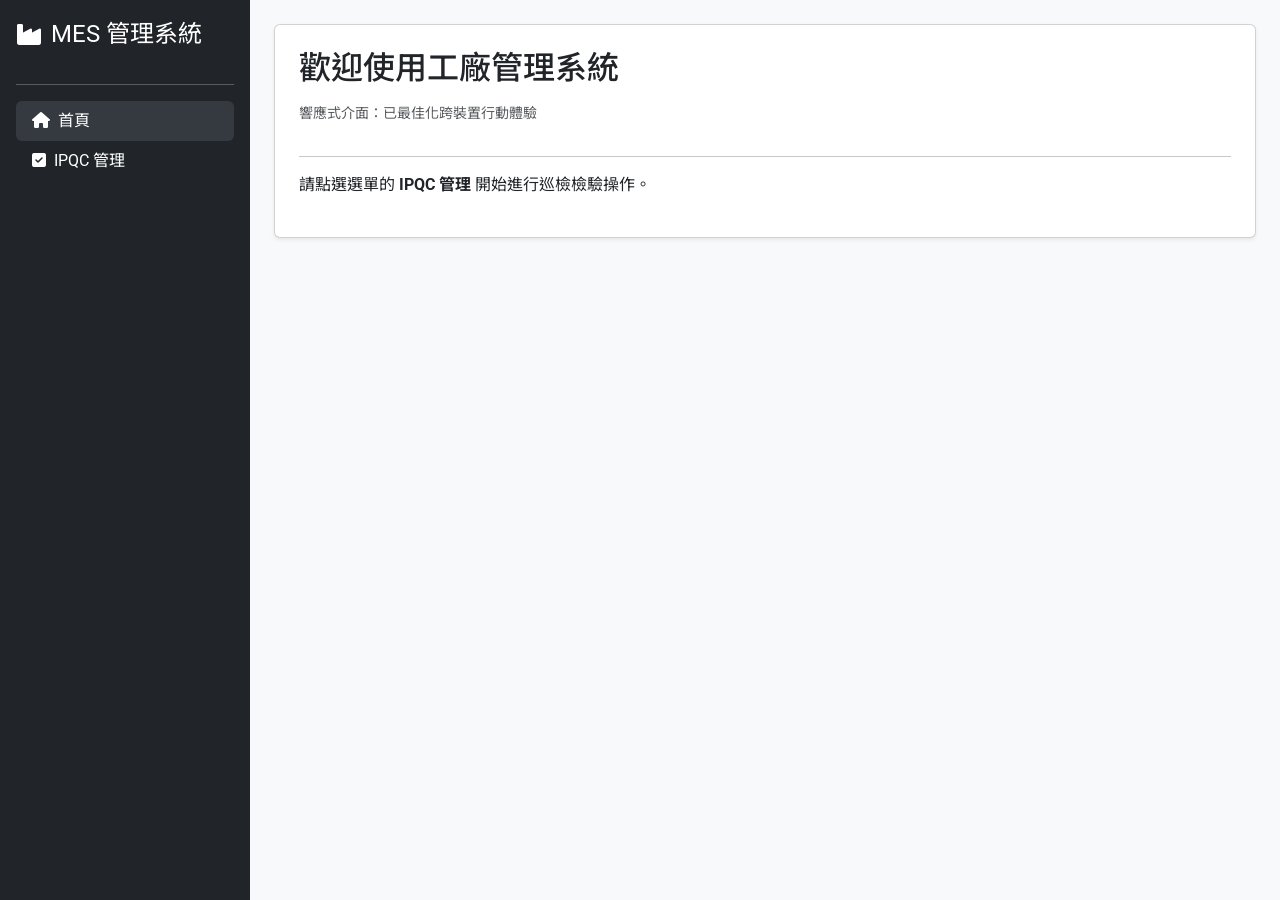
<file: index.html>
<!DOCTYPE html>
<html lang="zh-TW">
<head>
    <meta charset="UTF-8">
    <meta name="viewport" content="width=device-width, initial-scale=1.0">
    <title>工廠管理系統 - 主頁</title>
    <link href="https://fonts.googleapis.com/css2?family=Noto+Sans+TC:wght@300;400;500;700&family=Roboto:wght@300;400;500;700&display=swap" rel="stylesheet">
    <link href="https://cdn.jsdelivr.net/npm/bootstrap@5.3.0/dist/css/bootstrap.min.css" rel="stylesheet">
    <link href="https://cdnjs.cloudflare.com/ajax/libs/font-awesome/6.4.0/css/all.min.css" rel="stylesheet">
    <style>
        body { font-family: 'Roboto', 'Noto Sans TC', sans-serif; background-color: #f8f9fa; }
        .sidebar { width: 250px; min-height: 100vh; background: #212529; z-index: 100; }
        .sidebar .nav-link { color: rgba(255, 255, 255, 0.75); }
        .sidebar .nav-link:hover, .sidebar .nav-link.active { color: #fff; background: #343a40; }
    </style>
</head>
<body class="d-flex flex-column flex-md-row">

    <nav class="navbar navbar-dark bg-dark d-md-none px-3 w-100">
        <a class="navbar-brand" href="#"><i class="fa-solid fa-industry me-2"></i>MES 系統</a>
        <button class="navbar-toggler" type="button" data-bs-toggle="collapse" data-bs-target="#sidebarMenu">
            <span class="navbar-toggler-icon"></span>
        </button>
    </nav>

    <div class="collapse d-md-flex flex-column p-3 text-white sidebar bg-dark" id="sidebarMenu">
        <a href="index.html" class="d-none d-md-flex align-items-center mb-3 text-white text-decoration-none">
            <i class="fa-solid fa-industry me-2 fs-4"></i><span class="fs-4">MES 管理系統</span>
        </a>
        <hr class="d-none d-md-block">
        <ul class="nav nav-pills flex-column mb-auto">
            <li class="nav-item">
                <a href="index.html" class="nav-link active"><i class="fa-solid fa-house me-2"></i>首頁</a>
            </li>
            <li>
                <a href="IPQCpage.html" class="nav-link text-white"><i class="fa-solid fa-square-check me-2"></i>IPQC 管理</a>
            </li>
        </ul>
    </div>

    <div class="flex-grow-1 p-3 p-md-4">
        <div class="card shadow-sm p-3 p-md-4">
            <h2>歡迎使用工廠管理系統</h2>
            <p class="text-muted mt-2 small">響應式介面：已最佳化跨裝置行動體驗</p>
            <hr>
            <p>請點選選單的 <strong>IPQC 管理</strong> 開始進行巡檢檢驗操作。</p>
        </div>
    </div>

    <script src="https://cdn.jsdelivr.net/npm/bootstrap@5.3.0/dist/js/bootstrap.bundle.min.js"></script>
</body>
</html>
</file>
